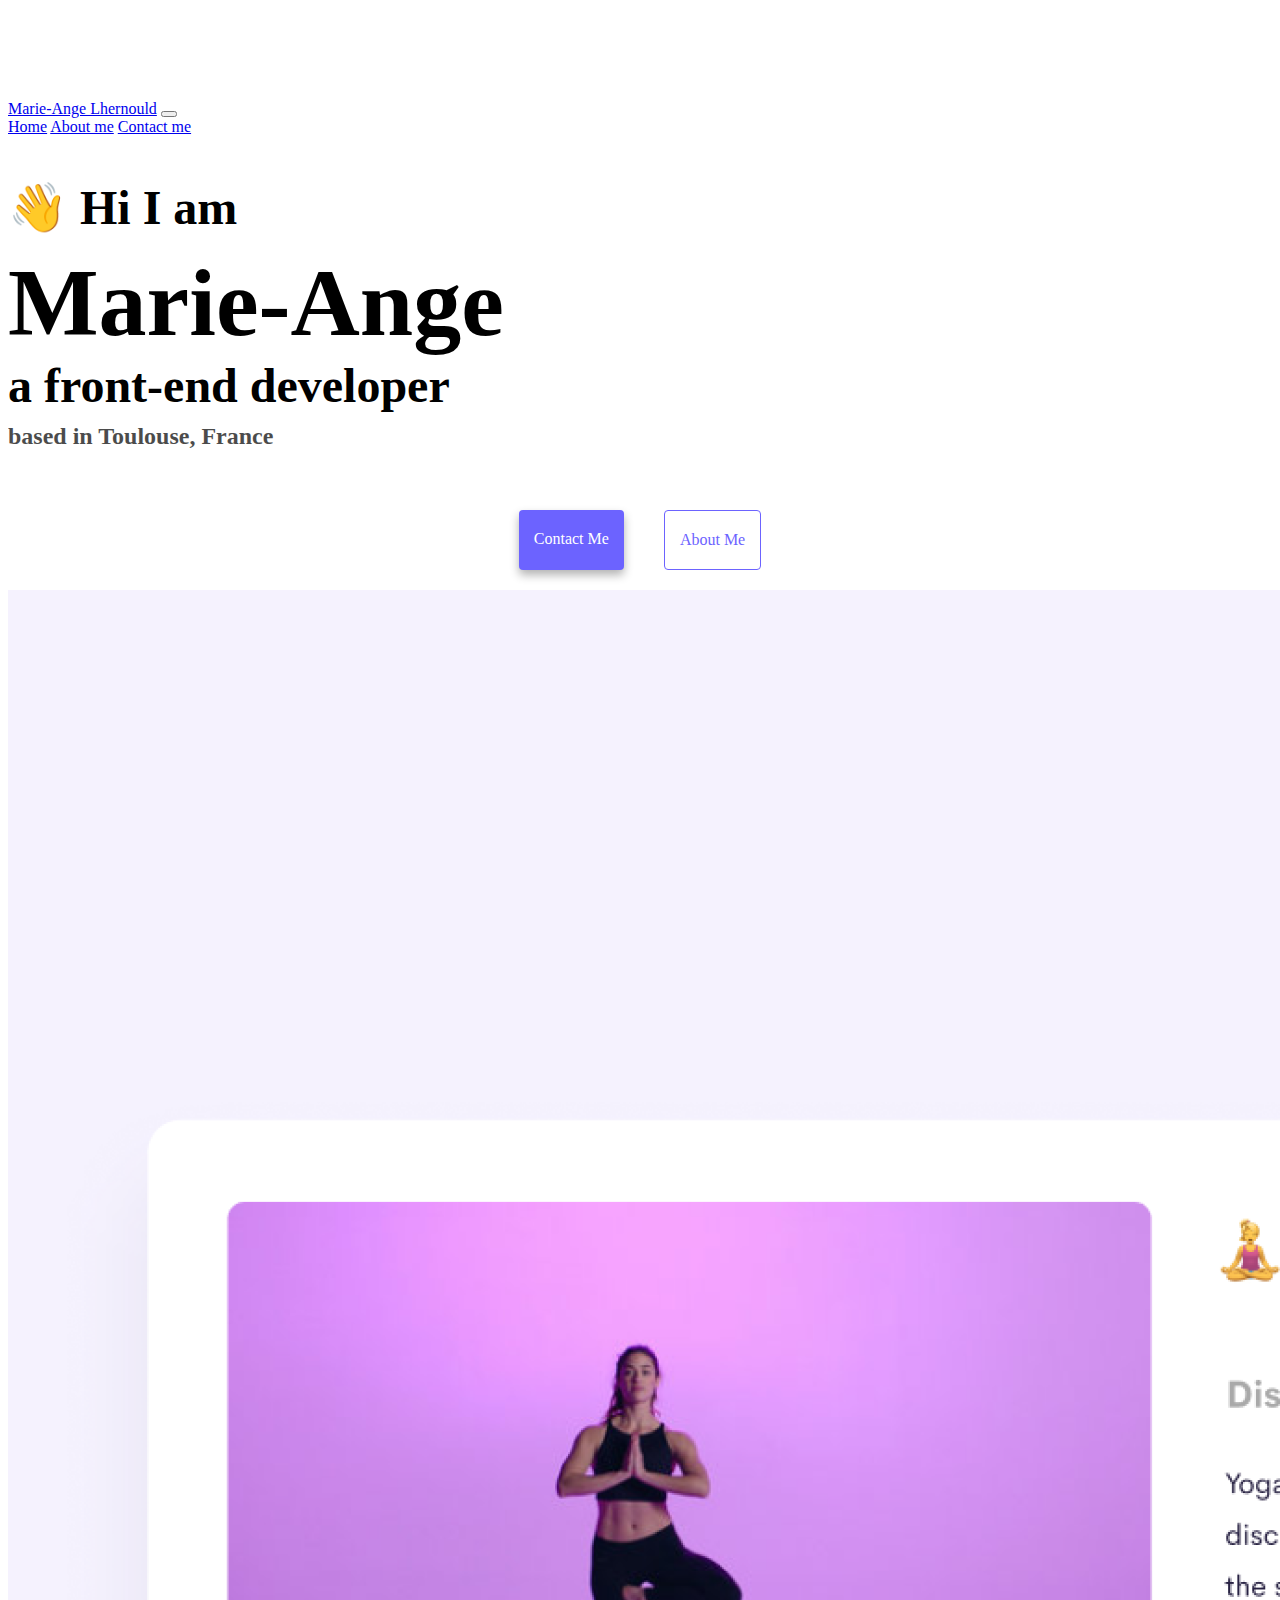
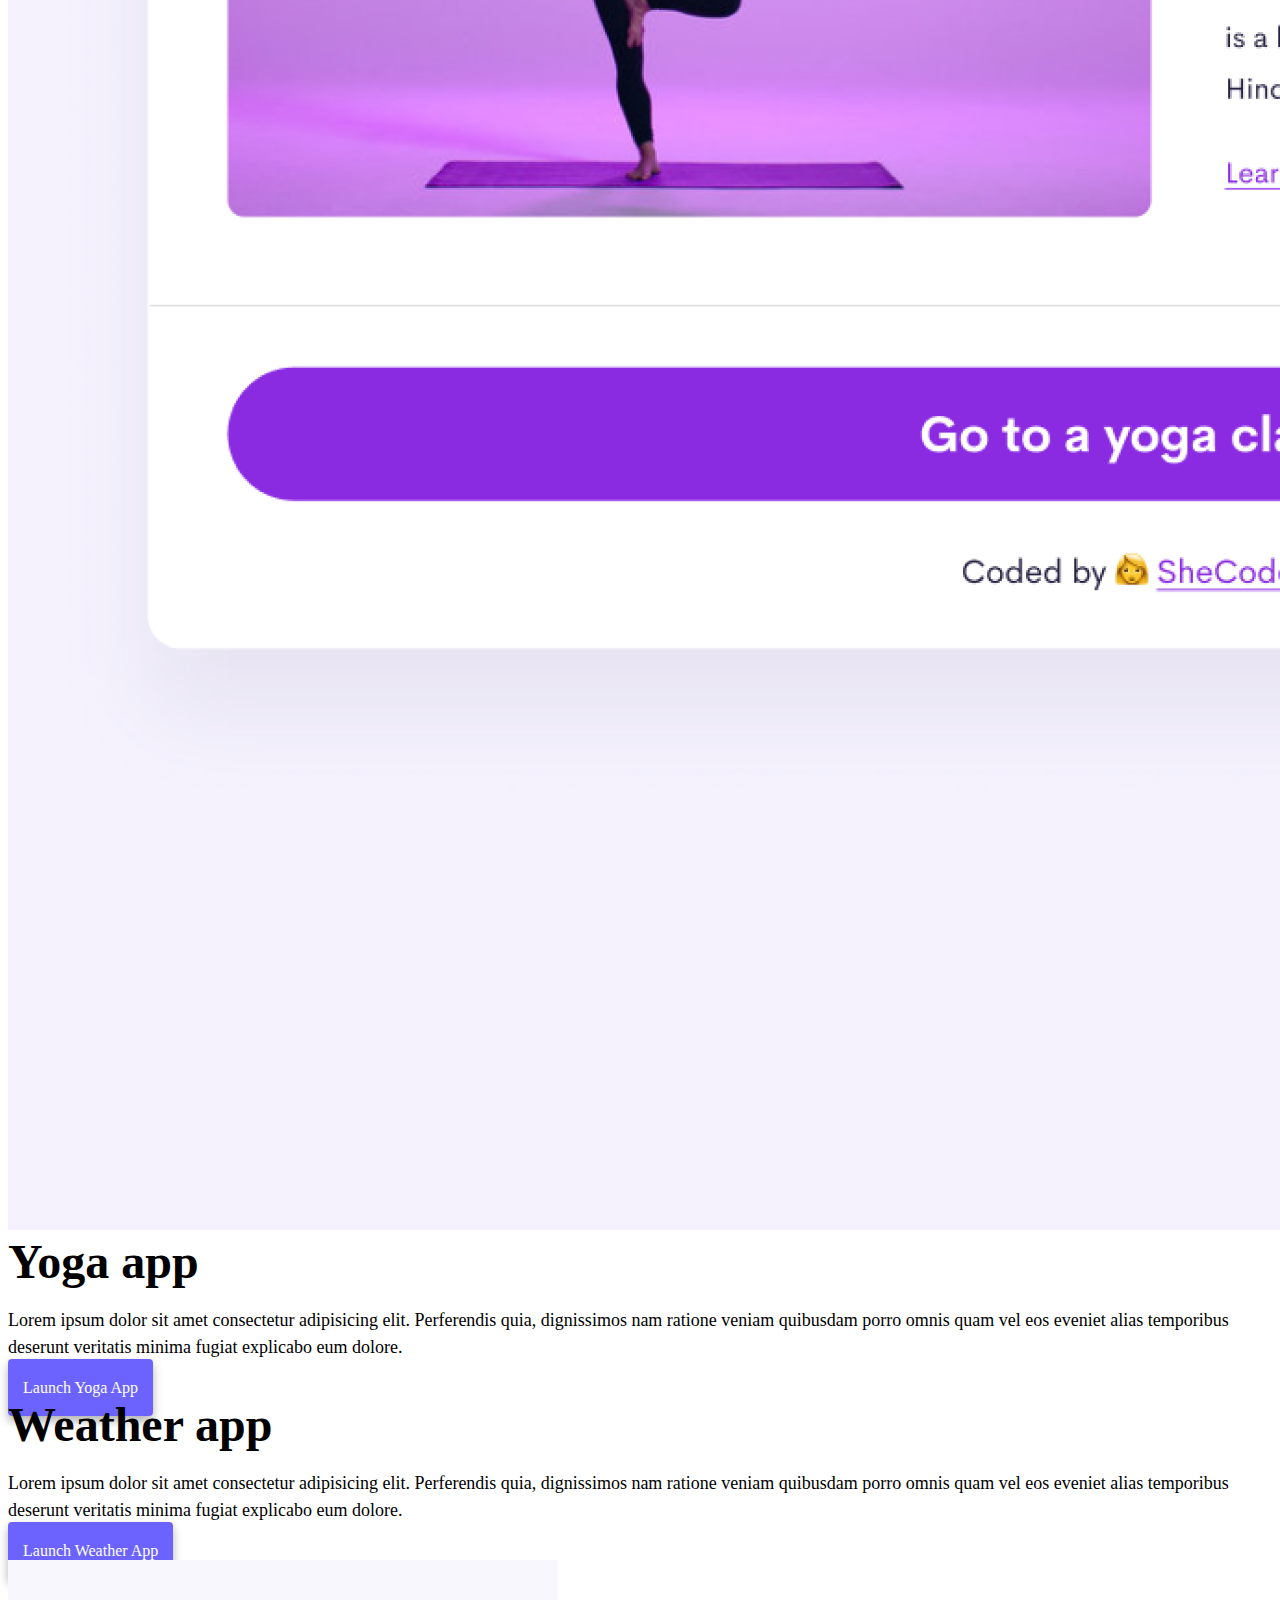
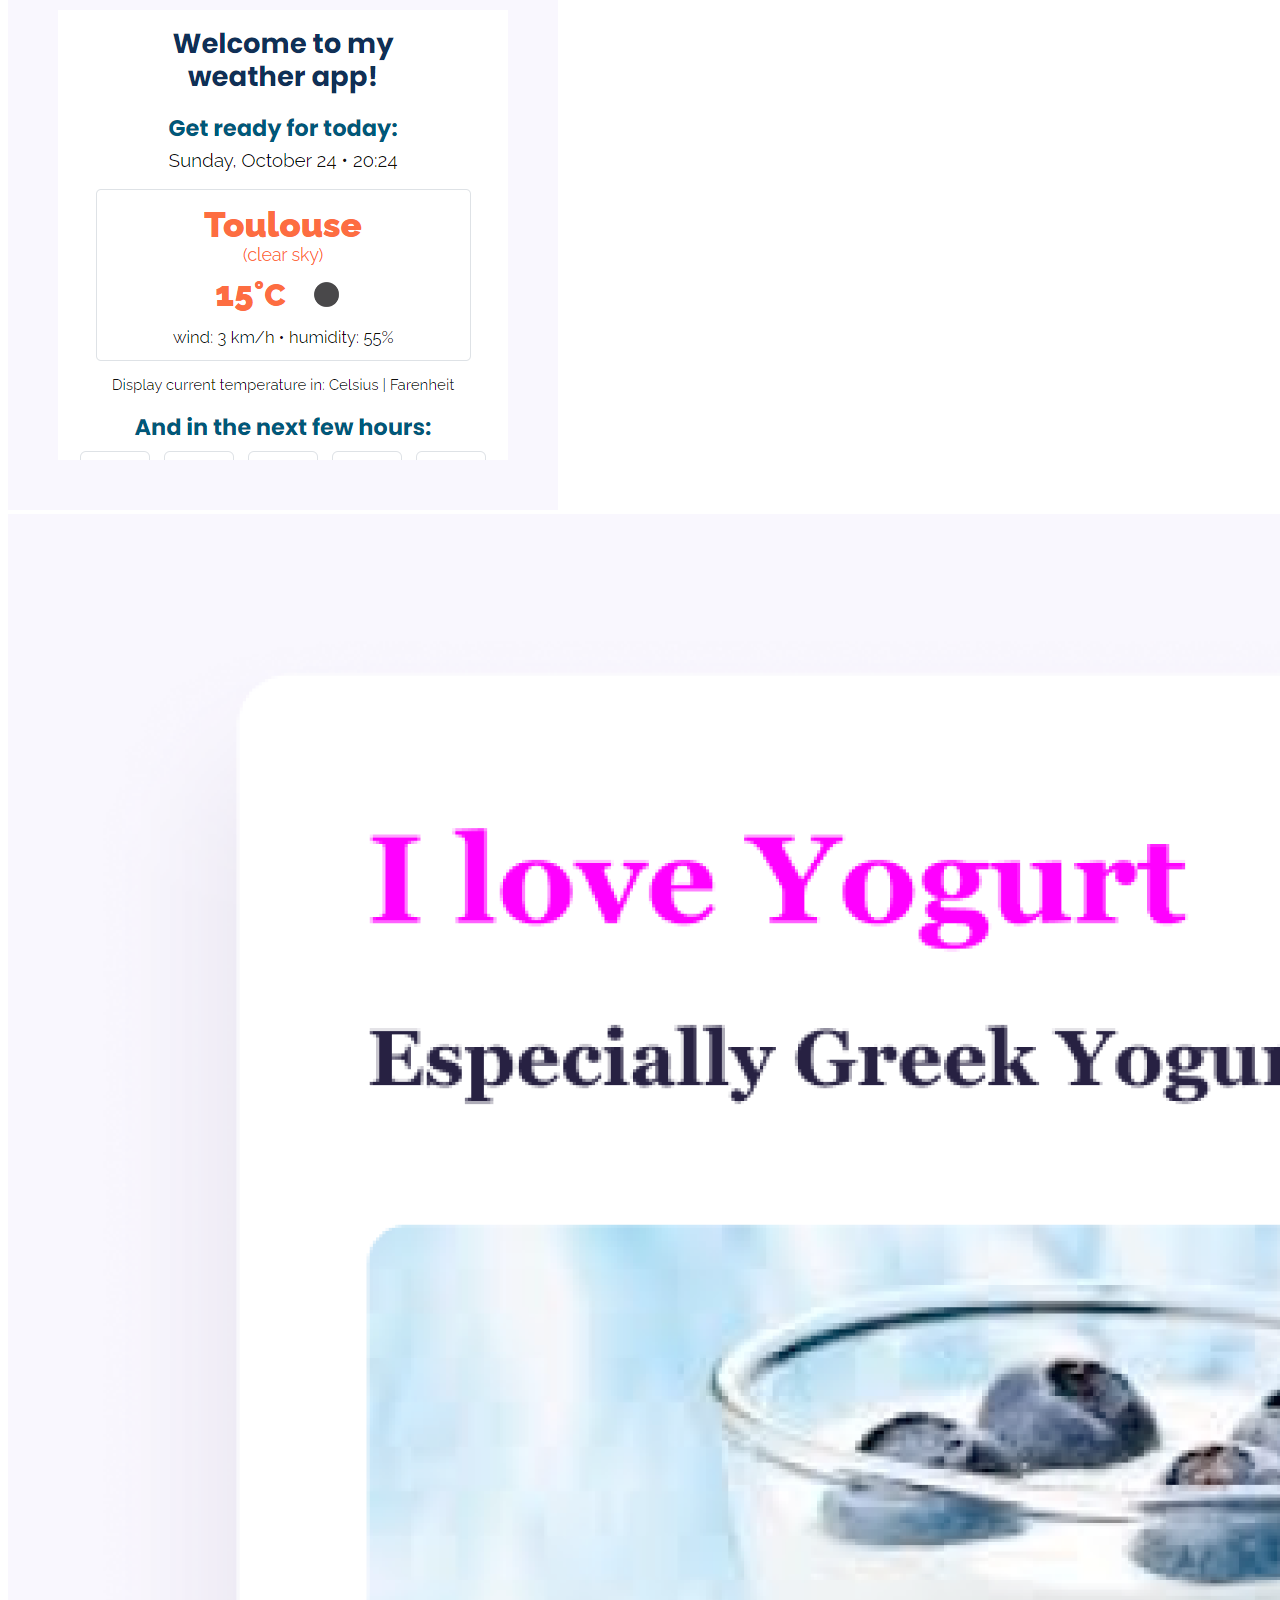
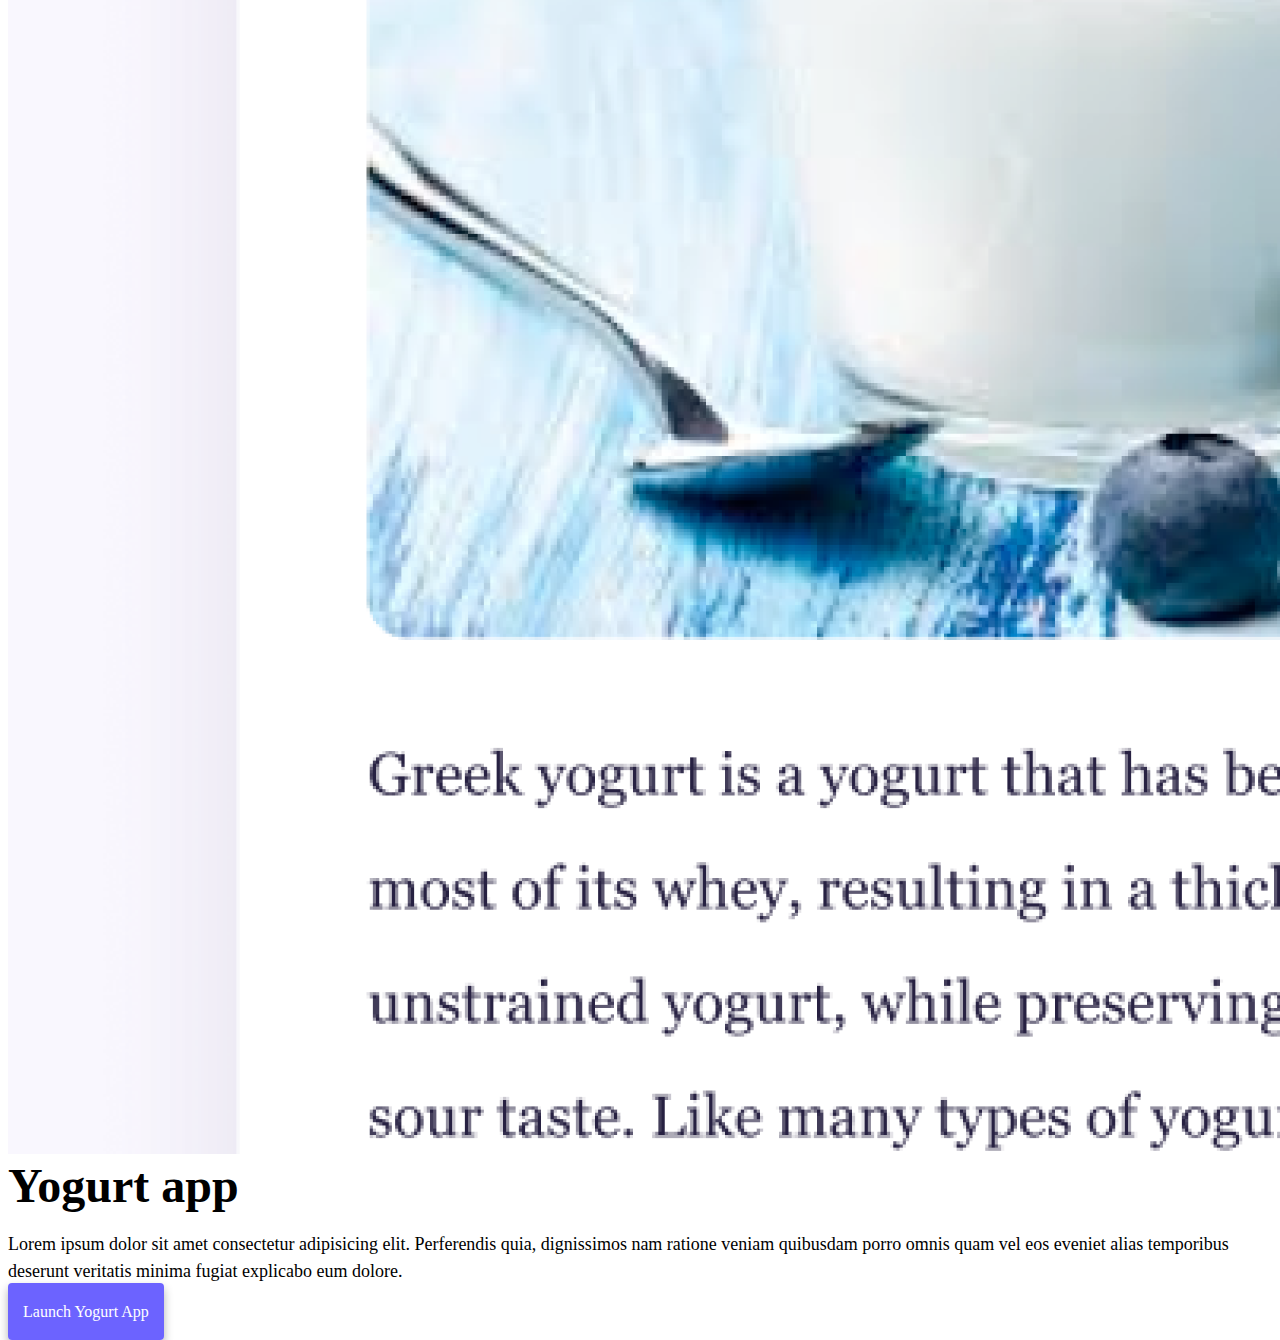
<file: index.html>
<!DOCTYPE html>
<html lang="en">
  <head>
    <meta charset="UTF-8" />
    <meta http-equiv="X-UA-Compatible" content="IE=edge" />
    <meta name="viewport" content="width=device-width, initial-scale=1.0" />
    <meta
      name="description"
      content="Marie-Ange Lhernould is a front-end developer, based in Toulouse, France"
    />
    <link
      href="https://cdn.jsdelivr.net/npm/bootstrap@5.0.2/dist/css/bootstrap.min.css"
      rel="stylesheet"
      integrity="sha384-EVSTQN3/azprG1Anm3QDgpJLIm9Nao0Yz1ztcQTwFspd3yD65VohhpuuCOmLASjC"
      crossorigin="anonymous"
    />
    <title>Front-end developer - Marie-AngeL.com</title>
    <link rel="stylesheet" href="src/style.css" />
    <script
      src="https://cdn.jsdelivr.net/npm/bootstrap@5.0.2/dist/js/bootstrap.bundle.min.js"
      integrity="sha384-MrcW6ZMFYlzcLA8Nl+NtUVF0sA7MsXsP1UyJoMp4YLEuNSfAP+JcXn/tWtIaxVXM"
      crossorigin="anonymous"
    ></script>
  </head>
  <body>
    <nav class="navbar navbar-expand-lg navbar-light bg-light fixed-top">
      <div class="container">
        <a class="navbar-brand" href="#">Marie-Ange Lhernould</a>
        <button
          class="navbar-toggler"
          type="button"
          data-bs-toggle="collapse"
          data-bs-target="#navbarNavAltMarkup"
          aria-controls="navbarNavAltMarkup"
          aria-expanded="false"
          aria-label="Toggle navigation"
        >
          <span class="navbar-toggler-icon"></span>
        </button>
        <div class="collapse navbar-collapse" id="navbarNavAltMarkup">
          <div class="navbar-nav">
            <a class="nav-link active" aria-current="page" href="#">Home</a>
            <a class="nav-link" href="/about.html">About me</a>
            <a class="nav-link" href="/about.html#contact">Contact me</a>
          </div>
        </div>
      </div>
    </nav>
    <h1 class="text-center mb-2">
      <span class="title-small">👋 Hi I am</span><br />Marie-Ange
    </h1>
    <h2 class="text-center">a front-end developer</h2>
    <h3 class="text-center">based in Toulouse, France</h3>
    <div class="navigation-links mb-5">
      <a
        href="about.html#contact"
        title="Contact Marie-Ange"
        class="primary-link"
        >Contact me</a
      >
      <a
        href="about.html"
        title="Learn more about Marie-Ange"
        class="secondary-link"
        >About me</a
      >
    </div>
    <div class="container">
      <div class="row">
        <div class="col-md-6 desktop">
          <img
            src="images/yoga.png"
            alt="Screenshot of the yoga app"
            class="img-fluid desktop-only"
          />
        </div>
        <div class="col-md-6">
          <h2 class="mb-3">Yoga app</h2>
          <p>
            Lorem ipsum dolor sit amet consectetur adipisicing elit. Perferendis
            quia, dignissimos nam ratione veniam quibusdam porro omnis quam vel
            eos eveniet alias temporibus deserunt veritatis minima fugiat
            explicabo eum dolore.
          </p>
          <div class="mt-5">
            <a
              href="#"
              title="Click to go to my yoga app (opens in new tab)"
              class="primary-link"
              >Launch yoga app</a
            >
          </div>
        </div>
      </div>
      <div class="row mt-5">
        <div class="col-md-6">
          <h2 class="mb-3">Weather app</h2>
          <p>
            Lorem ipsum dolor sit amet consectetur adipisicing elit. Perferendis
            quia, dignissimos nam ratione veniam quibusdam porro omnis quam vel
            eos eveniet alias temporibus deserunt veritatis minima fugiat
            explicabo eum dolore.
          </p>
          <div class="mt-5 mb-5">
            <a
              href="https://eager-wozniak-0850b5.netlify.app/"
              target="_blank"
              class="primary-link"
              title="Click to go to my weather app (opens in new tab)"
              >Launch weather app</a
            >
          </div>
        </div>
        <div class="col-md-6">
          <a
            href="https://eager-wozniak-0850b5.netlify.app/"
            title="Click to go to my weather app (opens in new tab)"
            target="_blank"
          >
            <img
              src="images/weather-app.png"
              class="img-fluid rounded img-perso desktop-only"
              alt="Screenshot of the weather app"
          /></a>
        </div>
      </div>
      <div class="row mt-5">
        <div class="col-md-6">
          <img
            src="images/yogurt.png"
            alt="Screenshot of the yogurt app"
            class="img-fluid desktop-only"
          />
        </div>
        <div class="col-md-6">
          <h2 class="mb-3">Yogurt app</h2>
          <p>
            Lorem ipsum dolor sit amet consectetur adipisicing elit. Perferendis
            quia, dignissimos nam ratione veniam quibusdam porro omnis quam vel
            eos eveniet alias temporibus deserunt veritatis minima fugiat
            explicabo eum dolore.
          </p>
          <div class="mt-5 mb-5">
            <a
              href="#"
              title="Click to go to my yogurt app (opens in new tab)"
              class="primary-link"
              >Launch yogurt app</a
            >
          </div>
        </div>
      </div>
    </div>
  </body>
</html>
</file>
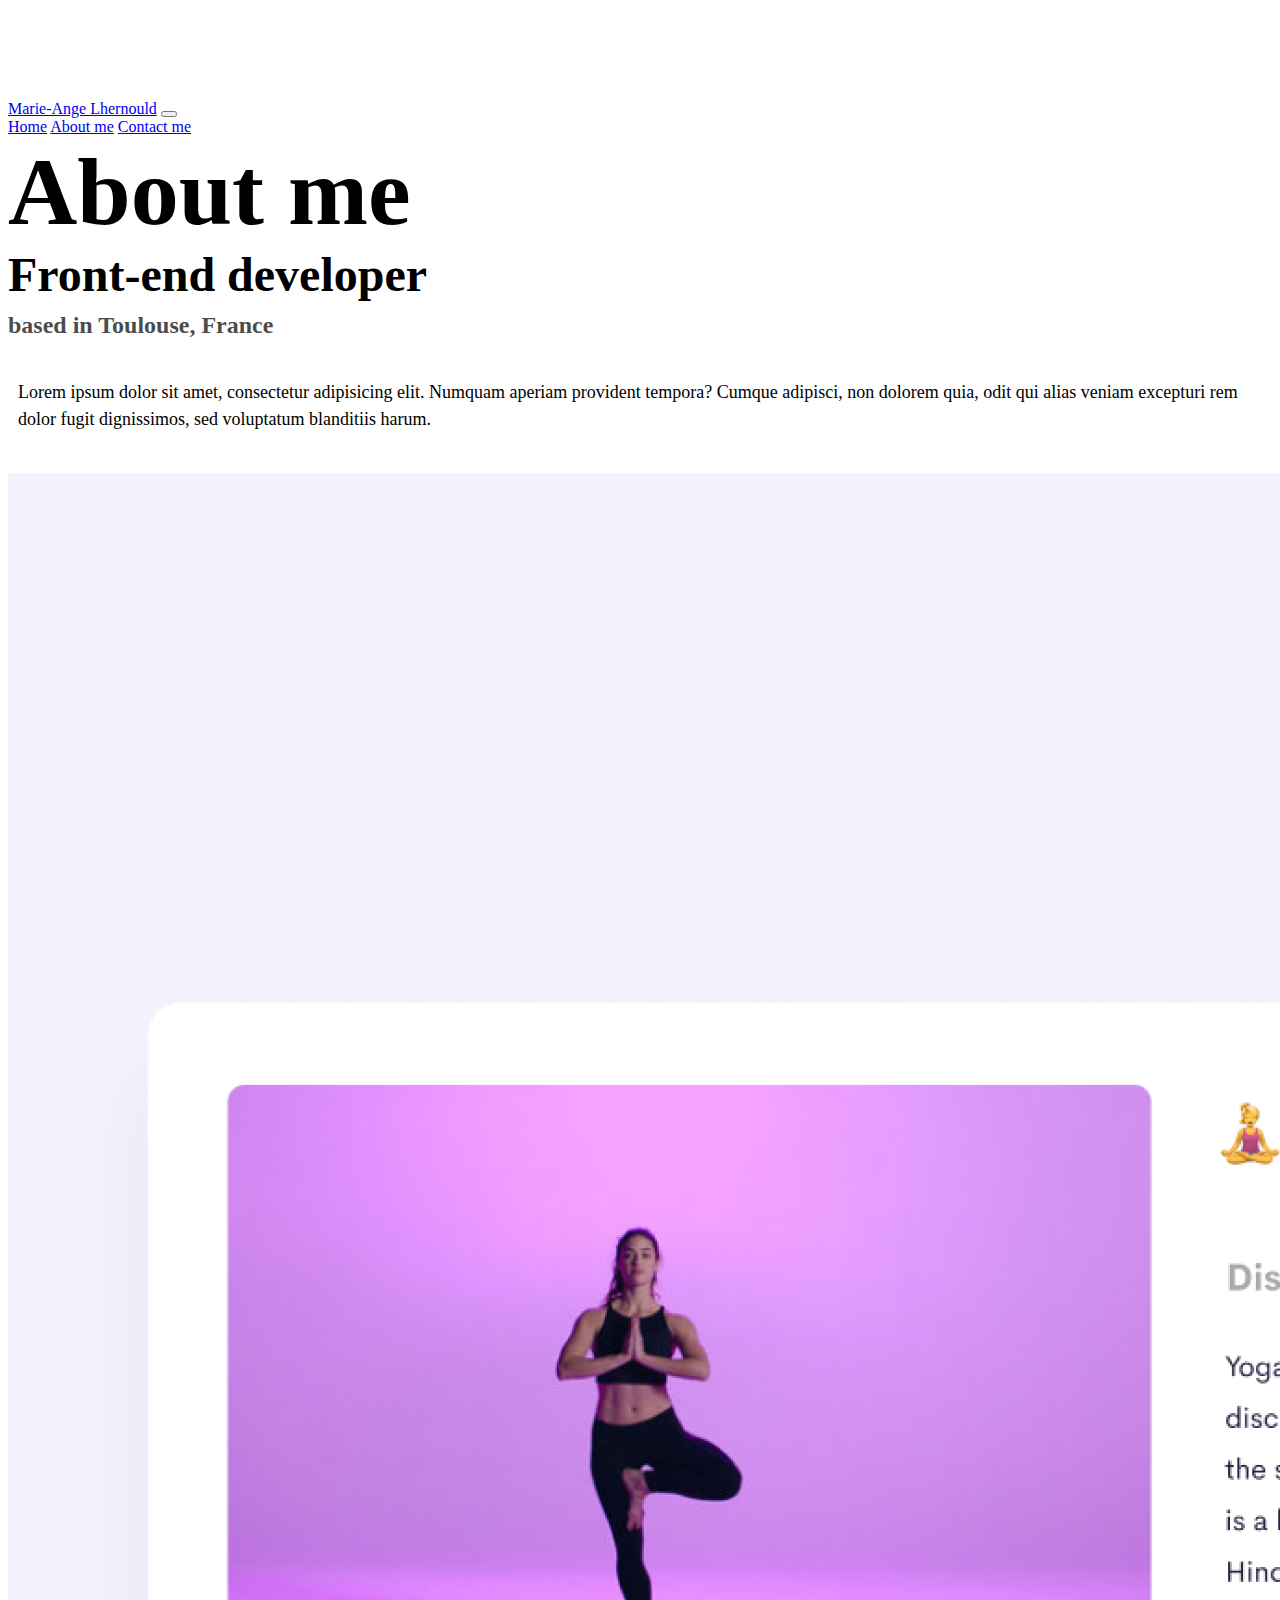
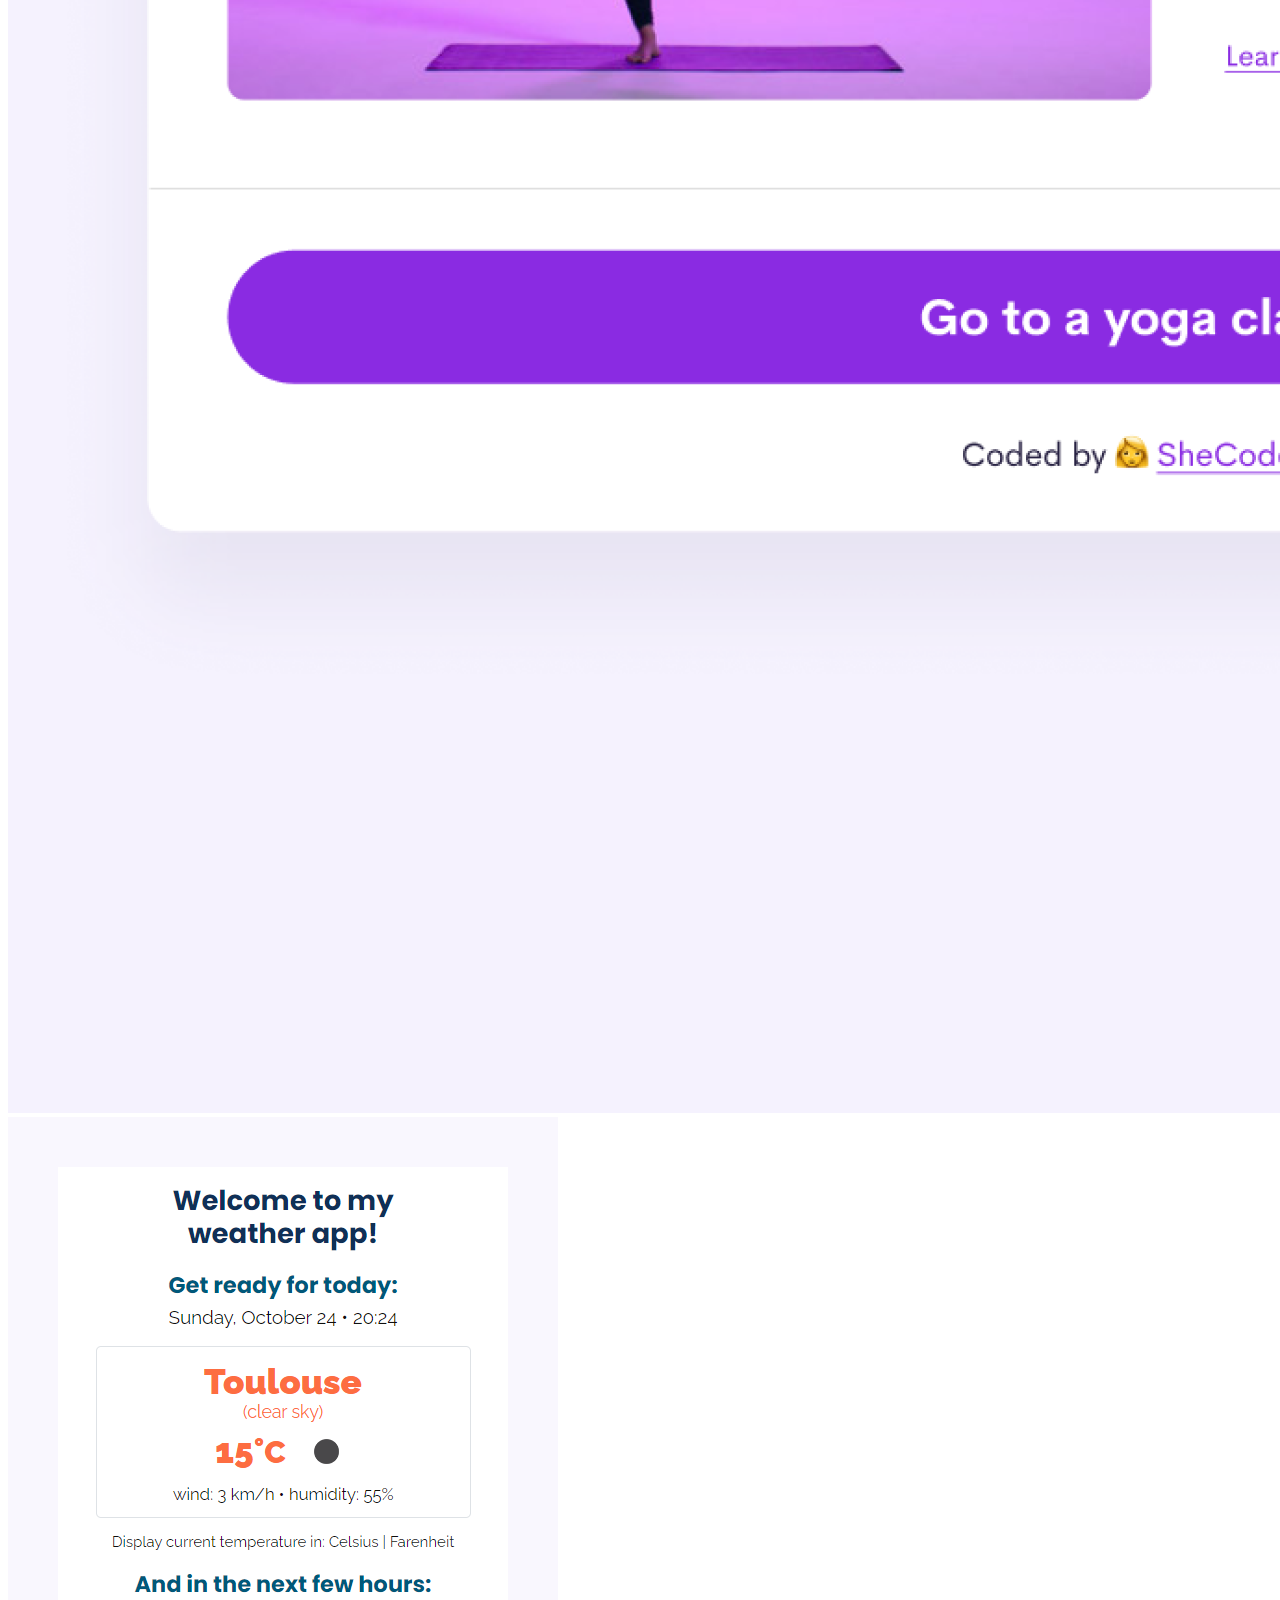
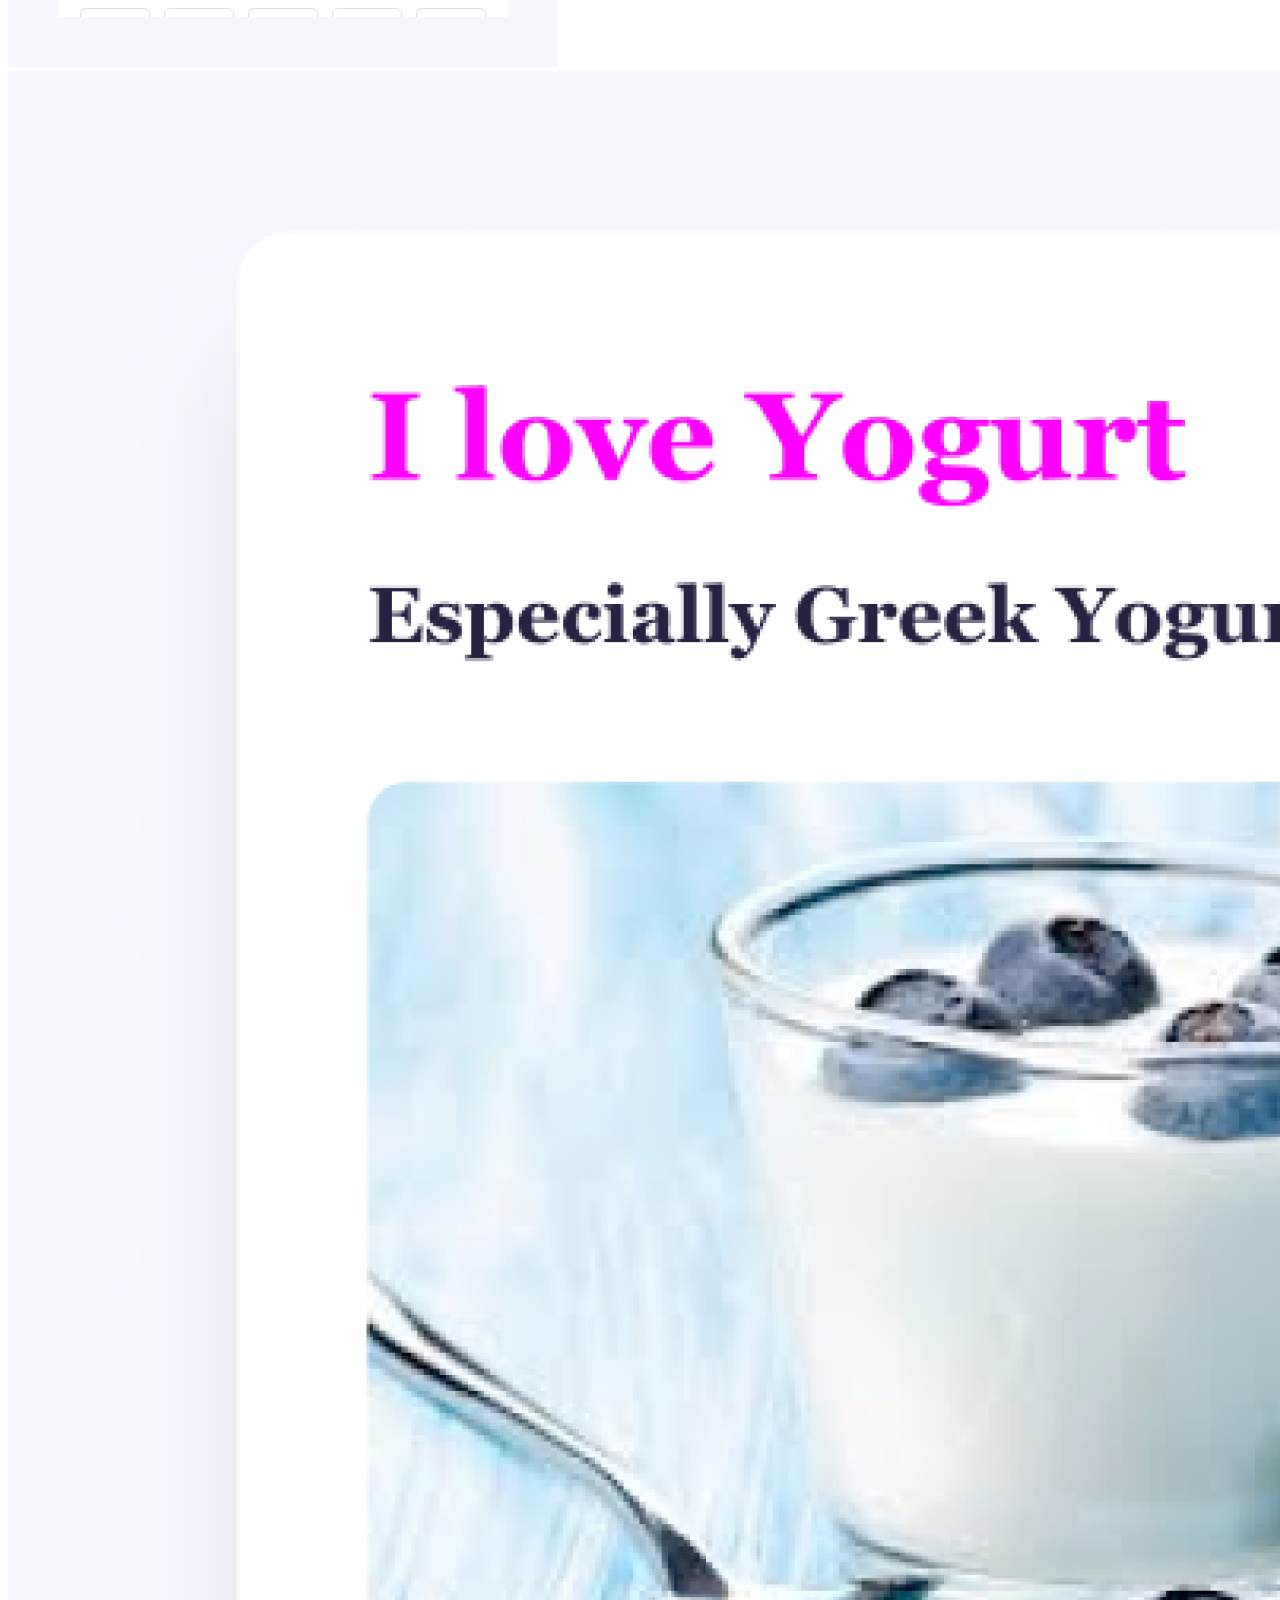
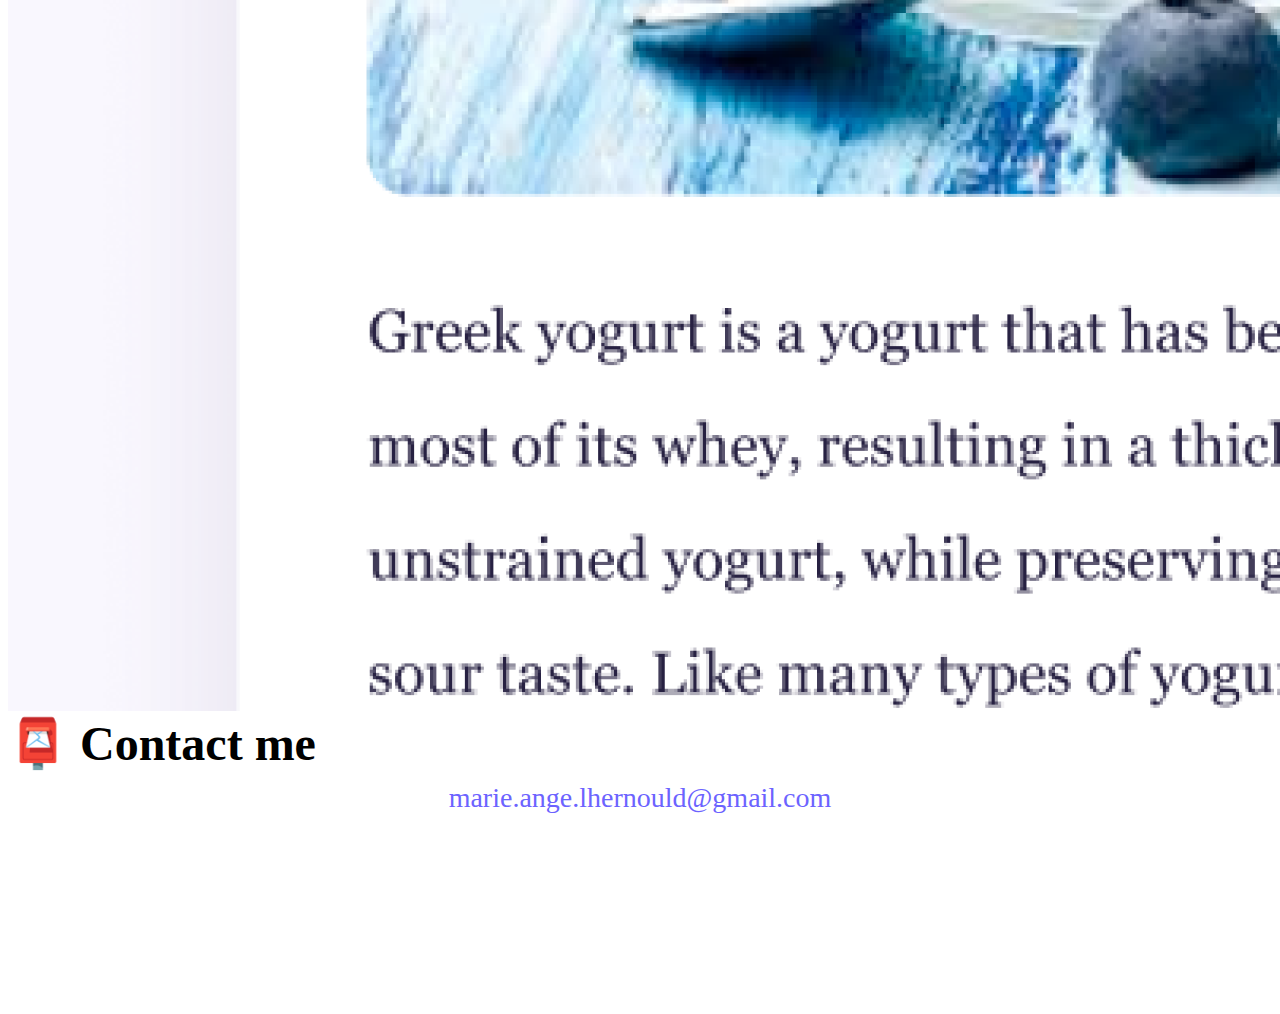
<file: about.html>
<!DOCTYPE html>
<html lang="en">
  <head>
    <meta charset="UTF-8" />
    <meta http-equiv="X-UA-Compatible" content="IE=edge" />
    <meta name="viewport" content="width=device-width, initial-scale=1.0" />
    <meta
      name="description"
      content="About Marie-Ange Lhernould and the projetcts she's been working on"
    />
    <link
      href="https://cdn.jsdelivr.net/npm/bootstrap@5.0.2/dist/css/bootstrap.min.css"
      rel="stylesheet"
      integrity="sha384-EVSTQN3/azprG1Anm3QDgpJLIm9Nao0Yz1ztcQTwFspd3yD65VohhpuuCOmLASjC"
      crossorigin="anonymous"
    />
    <link rel="stylesheet" href="src/style.css" />
    <script
      src="https://cdn.jsdelivr.net/npm/bootstrap@5.0.2/dist/js/bootstrap.bundle.min.js"
      integrity="sha384-MrcW6ZMFYlzcLA8Nl+NtUVF0sA7MsXsP1UyJoMp4YLEuNSfAP+JcXn/tWtIaxVXM"
      crossorigin="anonymous"
    ></script>
    <title>About my projects - Marie-AngeL.com</title>
  </head>
  <body>
    <nav class="navbar navbar-expand-lg navbar-light bg-light fixed-top">
      <div class="container">
        <a class="navbar-brand" href="/">Marie-Ange Lhernould</a>
        <button
          class="navbar-toggler"
          type="button"
          data-bs-toggle="collapse"
          data-bs-target="#navbarNavAltMarkup"
          aria-controls="navbarNavAltMarkup"
          aria-expanded="false"
          aria-label="Toggle navigation"
        >
          <span class="navbar-toggler-icon"></span>
        </button>
        <div class="collapse navbar-collapse" id="navbarNavAltMarkup">
          <div class="navbar-nav">
            <a class="nav-link" href="/">Home</a>
            <a class="nav-link active" aria-current="page" href="/about.html"
              >About me</a
            >
            <a class="nav-link" href="/about.html#contact">Contact me</a>
          </div>
        </div>
      </div>
    </nav>
    <h1 class="text-center">About me</h1>
    <h2 class="text-center">Front-end developer</h2>
    <h3 class="text-center">based in Toulouse, France</h3>
    <div class="about-paragraphs">
      <p class="text-center">
        Lorem ipsum dolor sit amet, consectetur adipisicing elit. Numquam
        aperiam provident tempora? Cumque adipisci, non dolorem quia, odit qui
        alias veniam excepturi rem dolor fugit dignissimos, sed voluptatum
        blanditiis harum.
      </p>
    </div>
    <div class="container">
      <div class="row mb-5">
        <div class="col-sm-4">
          <img
            src="images/yoga.png"
            class="img-fluid p-2 shadow rounded"
            alt="Screenshot of the yoga app"
          />
        </div>
        <div class="col-sm-4">
          <a
            href="https://eager-wozniak-0850b5.netlify.app/"
            title="Click to go to my weather app (opens in new tab)"
            target="_blank"
          >
            <img
              src="images/weather-app.png"
              class="img-fluid p-2 shadow rounded img-perso"
              alt="Screenshot of the weather app"
          /></a>
        </div>
        <div class="col-sm-4">
          <img
            src="images/yogurt.png"
            class="img-fluid p-2 shadow rounded"
            alt="Screenshot of the yogurt app"
          />
        </div>
      </div>
    </div>
    <div id="contact">
      <h2 class="text-center">📮 Contact me</h2>
      <a
        href="mailto:[marie.ange.lhernould@gmail.com]"
        title="Send an email to Marie-Ange"
        class="email-link"
        >marie.ange.lhernould@gmail.com</a
      >
    </div>
  </body>
</html>
</file>
<file: src/style.css>
:root {
  --primary-color: #6c63ff;
  --secondary-color: #f5f2fe;
  --box-shadow: 0 5px 10px rgba(0, 0, 0, 0.3);
}

body {
  margin-top: 100px;
}

h1,
h2,
h3 {
  margin: 0;
}

h1 {
  font-size: 96px;
}

h2 {
  font-size: 48px;
  margin-bottom: 10px;
}

h3 {
  font-size: 24px;
  opacity: 0.7;
}

p {
  border-radius: 4px;
  font-size: 18px;
  line-height: 1.5;
}

.title-small {
  font-size: 48px;
}

.navigation-links {
  display: flex;
  margin-top: 40px;
  justify-content: center;
}

.navigation-links a {
  margin: 20px;
}

.primary-link {
  border-radius: 4px;
  padding: 20px 15px;
  text-decoration: none;
  text-transform: capitalize;
  background: var(--primary-color);
  box-shadow: var(--box-shadow);
  color: white;
}

.primary-link:hover {
  color: white;
}

.secondary-link {
  border-radius: 4px;
  padding: 20px 15px;
  text-decoration: none;
  text-transform: capitalize;
  color: var(--primary-color);
  border: 1px solid var(--primary-color);
}

.secondary-link:hover {
  color: #6c63ff;
}

.homepage-link {
  color: var(--primary-color);
  text-align: center;
  display: block;
}

.img-perso {
  background-color: #f9f7fe;
  padding: 50px;
  max-width: 100%;
  height: auto;
}

.about-paragraphs {
  display: flex;
  margin: 30px 0;
}

.about-paragraphs p {
  margin: 10px;
}

.email-link {
  display: flex;
  justify-content: center;
  color: var(--primary-color);
  font-size: 28px;
  text-decoration: none;
  margin-bottom: 200px;
}

.email-link:hover {
  text-decoration: underline;
  color: #6c63ff;
}

@media (max-width: 768px) {
  h1 {
    font-size: 48px;
  }

  h2 {
    font-size: 36px;
    text-align: center;
  }

  p {
    font-size: 16px;
    text-align: center;
  }

  .desktop-only {
    display: none;
  }

  .primary-link {
    display: block;
    text-align: center;
    margin: 0 30px;
  }

  .email-link {
    font-size: 18px;
  }
}
</file>
